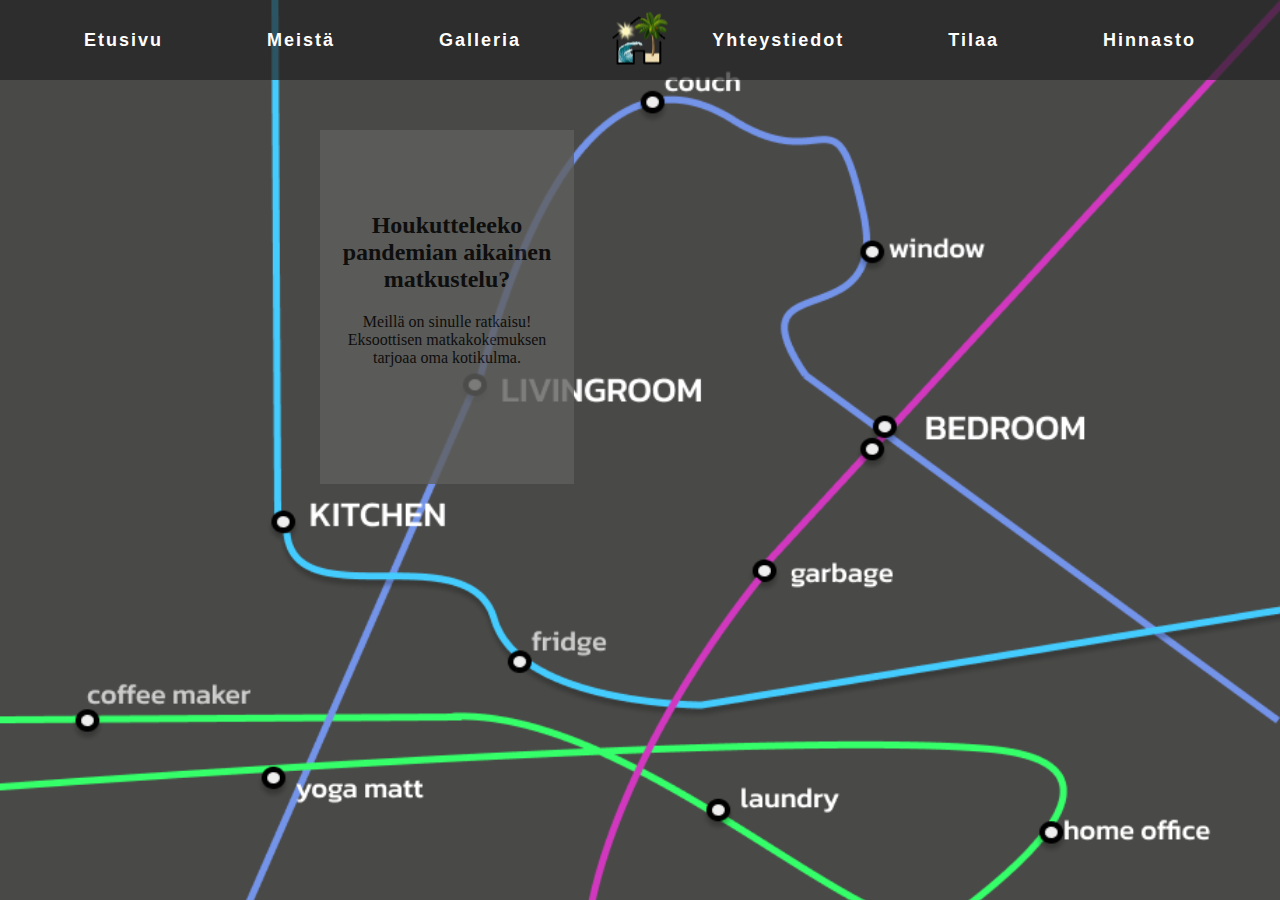
<file: index.html>
<!DOCTYPE html>
<html lang="en">
<head>
    <link rel="stylesheet" href="arinajachrisu.css">
    <meta charset="UTF-8">
    <meta http-equiv="X-UA-Compatible" content="IE=edge">
    <meta name="viewport" content="width=device-width, initial-scale=1.0">
    <title>Travel company</title>
    <link rel="shortcut icon" href="favicon.ico" type="image/x-icon">
    <link rel="icon" href="favicon.ico" type="image/x-icon"> 
</head>
<body> 

    <nav class="top-menu">
        <ul class="menu-main">
            <li class="left-item"><a href="file:///Users/arinasuzi/Documents/GitHub/koulu-arina-chris/index.html%20arina%20ja%20christiana.html">Etusivu</a></li>
            <li class="left-item"><a href="">Meistä</a></li>
            <li class="left-item"><a href="">Galleria</a></li>
            <li class="right-item"><a href="">Hinnasto</a></li>
            <li class="right-item"><a href="https://wolt.com/en/?gclid=CjwKCAjw7fuJBhBdEiwA2lLMYQ9ASef07As1VM8Qt9Xzmwp18hT-pc6r4vadmSzyLuwL3IfNAwrE6BoC30kQAvD_BwE">Tilaa</a></li>
            <li class="right-item"><a href="#dark">Yhteystiedot</a></li>
        </ul>
        <a class="logo" href=""><img alt src="logotravel3.png"></a>
        
    </nav>
      <div id="wrapper">
        <div id="textbox">
          <div id="content">
            <h2>Houkutteleeko pandemian aikainen matkustelu?</h2>
            <p>
              Meillä on sinulle ratkaisu! Eksoottisen matkakokemuksen tarjoaa oma kotikulma. 
            </p>
          </div>
        </div>
      </div>
      
     
      <div id="dark">
        <div id="yhteystiedotbox">
            <h2>Yhteystiedot</h2> 
            <p id="tiedot">tiedot</p>
            <a href="#" class="close">Sulje ikkuna</a>
        </div>
    </div>
    <a href="#dark" id="main"></a>
</body>

</html>
</file>
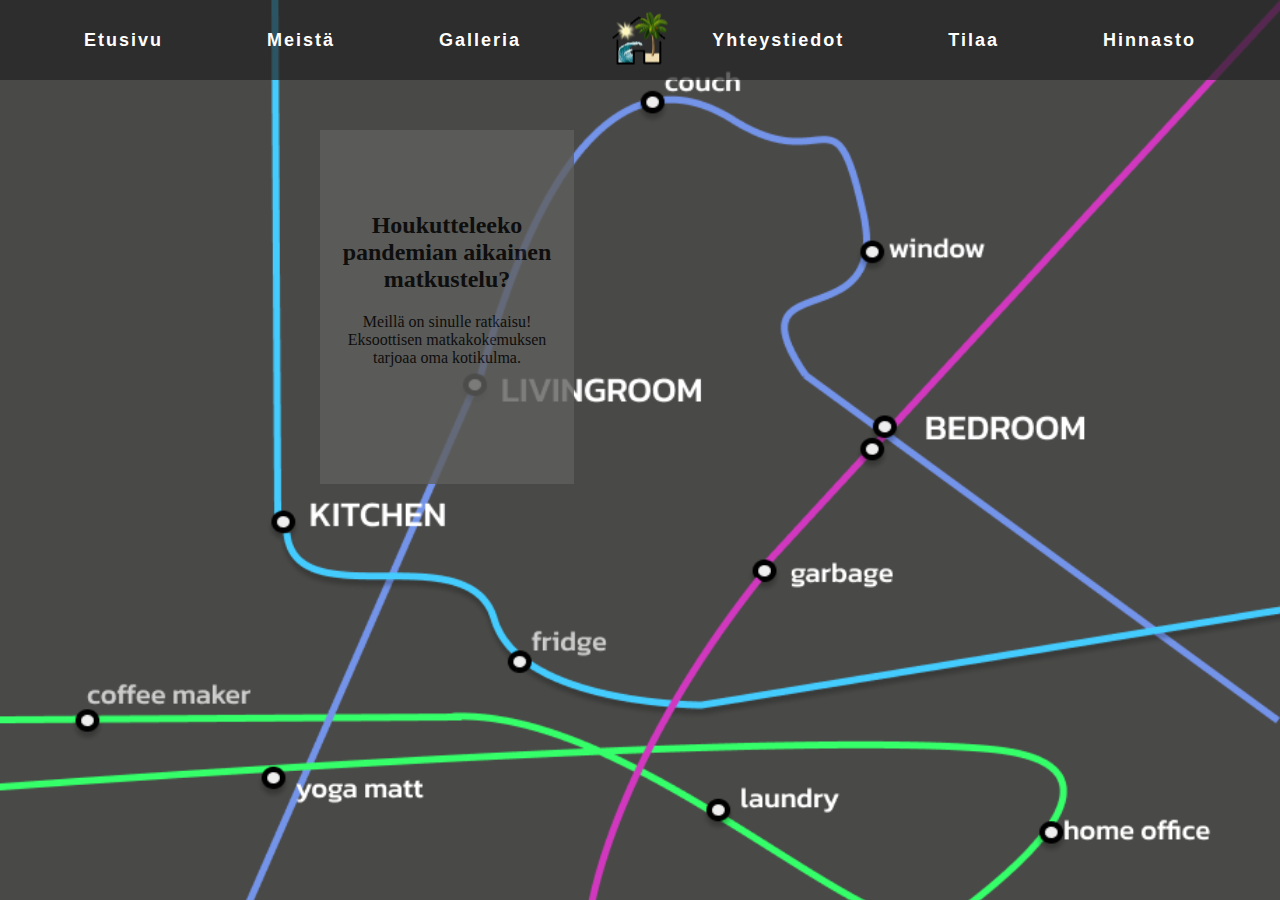
<file: index.html arina ja christiana.html>
<!DOCTYPE html>
<html lang="en">
<head>
    <link rel="stylesheet" href="arinajachrisu.css">
    <meta charset="UTF-8">
    <meta http-equiv="X-UA-Compatible" content="IE=edge">
    <meta name="viewport" content="width=device-width, initial-scale=1.0">
    <title>Travel company</title>
    <link rel="shortcut icon" href="favicon.ico" type="image/x-icon">
    <link rel="icon" href="favicon.ico" type="image/x-icon"> 
</head>
<body> 

    <nav class="top-menu">
        <ul class="menu-main">
            <li class="left-item"><a href="file:///Users/arinasuzi/Documents/GitHub/koulu-arina-chris/index.html%20arina%20ja%20christiana.html">Etusivu</a></li>
            <li class="left-item"><a href="">Meistä</a></li>
            <li class="left-item"><a href="">Galleria</a></li>
            <li class="right-item"><a href="">Hinnasto</a></li>
            <li class="right-item"><a href="https://wolt.com/en/?gclid=CjwKCAjw7fuJBhBdEiwA2lLMYQ9ASef07As1VM8Qt9Xzmwp18hT-pc6r4vadmSzyLuwL3IfNAwrE6BoC30kQAvD_BwE">Tilaa</a></li>
            <li class="right-item"><a href="#dark">Yhteystiedot</a></li>
        </ul>
        <a class="logo" href=""><img src="logotravel3.png"></a>
        
    </nav>

      
      <div id="wrapper">
        <div id="textbox">
          <div id="content">
            <h2>Houkutteleeko pandemian aikainen matkustelu?</h2>
            <p>
              Meillä on sinulle ratkaisu! Eksoottisen matkakokemuksen tarjoaa oma kotikulma. 
            </p>
          </div>
        </div>
      </div>
      
     
      <div id="dark">
        <div id="yhteystiedotbox">
            <h2>Yhteystiedot</h2> 
            <p id="tiedot">tiedot</p>
            <a href="#" class="close">Sulje ikkuna</a>
        </div>
    </div>
    <a href="#dark" id="main"></a>
</body>

</html>
</file>
<file: arinajachrisu.css>
body {
  background-color: #e6e6e65c;
}
h1 {
  color: #42bfdd;
  margin-left: 20px;
}
#wrapper {
  width: 640px;
  margin: 0 auto;
  position: relative;
}

#textbox {
  margin-top: 50px;
  background-color: #5f5f5d;
  position: relative;
  width: 250px;
  height: 350px;
  opacity: 0.8;
  top: 0%;
  left: 0%;
  text-align: center;
  border: 2px solid #5f5f5d;
}

#content {
  padding: 60px 20px;
}
@import url('https://fonts.googleapis.com/css?family=Arimo');

    body {
        background-color: rgb(56, 56, 56);
        background-image: url("img/background.png");
        background-size: cover;
        margin: 0;
    }

    .top-menu {
        position: relative;
        background: rgba(34, 34, 34, .7);
    }

    .menu-main {
        list-style: none;
        margin: 0;
        padding: 0;
    }

    .menu-main:after {
        content: "";
        display: table;
        clear: both;
    }

    .left-item {
        float: left;
        margin-left: 5%;
    }

    .right-item {
        float: right;
        margin-right: 5%;
    }

    .logo {
        position: absolute;
        left: 50%;
        top: 50%;
        transform: translate(-50%, -50%);
        
    }

    .menu-main a {
        text-decoration: none;
        display: block;
        line-height: 80px;
        padding: 0 20px;
        font-size: 18px;
        letter-spacing: 2px;
        font-family: 'Arimo', sans-serif;
        font-weight: bold;
        color: white;
        transition: .3s linear;
    }

    .menu-main a:hover {
        background: rgba(0, 0, 0, .3);
    }
    #dark {
        background: rgba(17, 17, 17, 0.856);
        width: 100%;
        height: 100%;
        position: absolute;
        top: 0;
        left: 0;
        display: none;
    }
    #yhteystiedotbox {
        width: 300px;
        height: 300px;
        text-align: center;
        padding: 15px;
        border: 3px solid rgb(255, 255, 255);
        border-radius: 10px;
        color: rgb(152, 240, 255);
        position: absolute;
        top: 0;
        right: 0;
        bottom: 0;
        left: 0;
        margin: auto;
        background-color: rgb(53, 53, 53);
    }
    #tiedot {
        color: white;
    }
    #dark:target {display: block;}
    .close {
        display: inline-block;
        border: 1px solid #353535;
        color: #252525;
        padding: 0 12px;
        margin: 80px;
        text-decoration: none;
        background: #f0f0f0;
        font-size: 14pt;
        cursor:pointer;
      }
      .close:hover {background: #8eeeff;}
    }

    @media (max-width: 830px) {
        .menu-main {
            padding-top: 70px;
            text-align: center;
        }

        .logo {
            position: absolute;
            left: 50%;
            top: 10px;
            transform: translateX(-50%);
        }

        .menu-main li {
            float: none;
            display: inline-block;
        }

        .menu-main a {
            line-height: normal;
            padding: 20px 20px;
            font-size: 16px;
        }
        #textbox {
            position: absolute;
        }
    }

    @media (max-width: 630px) {
        .menu-main li {
            display: block;
        }
        
    }
</file>
